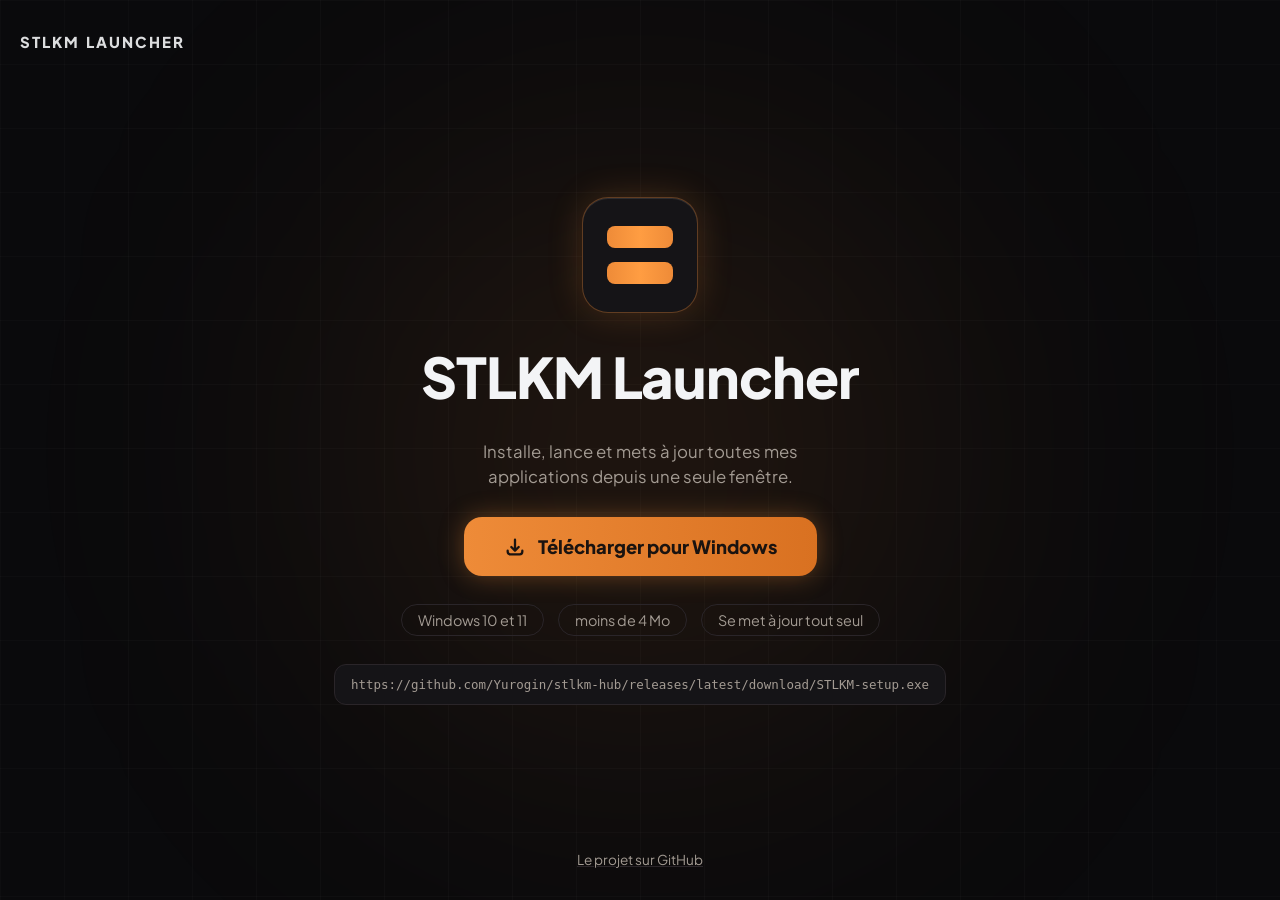
<file: page/index.html>
<!DOCTYPE html>
<html lang="fr">
  <head>
    <meta charset="UTF-8" />
    <meta name="viewport" content="width=device-width, initial-scale=1" />
    <title>STLKM Launcher</title>
    <meta
      name="description"
      content="Installe, lance et mets à jour les applications STLKM depuis une seule fenêtre."
    />

    <link rel="preconnect" href="https://fonts.googleapis.com" />
    <link rel="preconnect" href="https://fonts.gstatic.com" crossorigin />
    <link
      href="https://fonts.googleapis.com/css2?family=Plus+Jakarta+Sans:wght@400;600;800&display=swap"
      rel="stylesheet"
    />

    <style>
      :root {
        --fond: #0a0a0c;
        --meuble: #151417;
        --trait: #2a2529;
        --texte: #f3f4f6;
        /* Un gris tiré vers l'orange plutôt qu'un gris neutre. */
        --discret: #a39b93;
        --chaud: #ee8b38;
        --chaud-clair: #ff9d42;
      }

      * {
        box-sizing: border-box;
      }

      body {
        margin: 0;
        min-height: 100vh;
        background: var(--fond);
        color: var(--texte);
        font-family: "Plus Jakarta Sans", system-ui, -apple-system, sans-serif;
        display: flex;
        flex-direction: column;
        padding-inline: 20px;
      }

      /* ── Halo et grille de fond ─────────────────────────────────────── */

      .fond {
        position: fixed;
        inset: 0;
        z-index: -1;
        overflow: hidden;
        pointer-events: none;
      }

      .halo {
        position: absolute;
        top: 50%;
        left: 50%;
        width: min(600px, 120vw);
        aspect-ratio: 1;
        max-width: 100%;
        transform: translate(-50%, -50%);
        background: rgba(238, 139, 56, 0.1);
        border-radius: 50%;
        filter: blur(140px);
        animation: respire 4s infinite ease-in-out;
      }

      .grille {
        position: absolute;
        inset: 0;
        background-image: linear-gradient(to right, #ffffff05 1px, transparent 1px),
          linear-gradient(to bottom, #ffffff05 1px, transparent 1px);
        background-size: 4rem 4rem;
      }

      @keyframes respire {
        0%,
        100% {
          opacity: 0.35;
          transform: translate(-50%, -50%) scale(1);
        }
        50% {
          opacity: 0.65;
          transform: translate(-50%, -50%) scale(1.08);
        }
      }

      @media (prefers-reduced-motion: reduce) {
        .halo {
          animation: none;
        }
      }

      /* ── Entête ─────────────────────────────────────────────────────── */

      header {
        padding-block: 32px;
        font-weight: 800;
        letter-spacing: 0.14em;
        text-transform: uppercase;
        font-size: 15px;
        opacity: 0.9;
      }

      /* ── Le centre ──────────────────────────────────────────────────── */

      main {
        flex: 1;
        display: flex;
        flex-direction: column;
        align-items: center;
        justify-content: center;
        text-align: center;
        gap: 28px;
        padding-block: 48px;
      }

      /* L'icône de l'application : un meuble à deux tiroirs. */
      .logo {
        width: 116px;
        height: 116px;
        border-radius: 26px;
        background: var(--meuble);
        border: 1px solid rgba(238, 139, 56, 0.35);
        box-shadow: 0 0 35px rgba(238, 139, 56, 0.2),
          inset 0 1px 0 rgba(255, 255, 255, 0.1);
        display: flex;
        flex-direction: column;
        justify-content: center;
        gap: 14px;
        padding: 24px;
      }

      .tiroir {
        height: 22px;
        border-radius: 8px;
        background: linear-gradient(to right, var(--chaud), var(--chaud-clair), var(--chaud));
      }

      h1 {
        margin: 0;
        font-size: clamp(2.2rem, 7vw, 3.5rem);
        font-weight: 800;
        letter-spacing: -0.02em;
        text-wrap: balance;
      }

      .accroche {
        margin: 0;
        max-width: 32ch;
        color: var(--discret);
        font-size: 1.05rem;
        line-height: 1.5;
        text-wrap: balance;
      }

      /* ── Le bouton ──────────────────────────────────────────────────── */

      .telecharger {
        display: inline-flex;
        align-items: center;
        gap: 12px;
        padding: 18px 40px;
        border-radius: 18px;
        background: linear-gradient(to right, var(--chaud), #d97121);
        color: #1a1310;
        font-size: 1.15rem;
        font-weight: 800;
        text-decoration: none;
        box-shadow: 0 0 25px rgba(238, 139, 56, 0.35);
        transition: box-shadow 0.3s, transform 0.3s;
      }

      .telecharger:hover,
      .telecharger:focus-visible {
        background: linear-gradient(to right, var(--chaud-clair), var(--chaud));
        box-shadow: 0 0 45px rgba(238, 139, 56, 0.6);
        transform: translateY(-2px);
      }

      .telecharger svg {
        width: 22px;
        height: 22px;
      }

      :focus-visible {
        outline: 2px solid var(--chaud-clair);
        outline-offset: 3px;
      }

      /* ── Les faits ──────────────────────────────────────────────────── */

      .faits {
        display: flex;
        flex-wrap: wrap;
        justify-content: center;
        gap: 10px 14px;
        margin: 0;
        padding: 0;
        list-style: none;
        color: var(--discret);
        font-size: 0.9rem;
      }

      .faits li {
        border: 1px solid var(--trait);
        border-radius: 999px;
        padding: 6px 16px;
      }

      /* ── Le lien brut ───────────────────────────────────────────────── */

      .adresse {
        max-width: 100%;
        overflow-x: auto;
        margin: 0;
        padding: 12px 16px;
        border: 1px solid var(--trait);
        border-radius: 12px;
        background: var(--meuble);
        color: var(--discret);
        font-family: ui-monospace, "Cascadia Mono", Consolas, monospace;
        font-size: 0.78rem;
        white-space: nowrap;
      }

      footer {
        padding-block: 32px;
        text-align: center;
        color: var(--discret);
        font-size: 0.85rem;
      }

      footer a {
        color: var(--discret);
        text-decoration-color: var(--trait);
      }

      footer a:hover {
        color: var(--chaud-clair);
      }
    </style>
  </head>

  <body>
    <div class="fond">
      <div class="halo"></div>
      <div class="grille"></div>
    </div>

    <header>STLKM Launcher</header>

    <main>
      <div class="logo" aria-hidden="true">
        <div class="tiroir"></div>
        <div class="tiroir"></div>
      </div>

      <h1>STLKM Launcher</h1>

      <p class="accroche">
        Installe, lance et mets à jour toutes mes applications depuis une seule
        fenêtre.
      </p>

      <a
        class="telecharger"
        href="https://github.com/Yurogin/stlkm-hub/releases/latest/download/STLKM-setup.exe"
      >
        <svg viewBox="0 0 24 24" fill="none" stroke="currentColor" aria-hidden="true">
          <path
            stroke-linecap="round"
            stroke-linejoin="round"
            stroke-width="2.5"
            d="M4 16v1a3 3 0 003 3h10a3 3 0 003-3v-1m-4-4l-4 4m0 0l-4-4m4 4V4"
          />
        </svg>
        <span>Télécharger pour Windows</span>
      </a>

      <ul class="faits">
        <li>Windows 10 et 11</li>
        <li>moins de 4 Mo</li>
        <li>Se met à jour tout seul</li>
      </ul>

      <p class="adresse">
        https://github.com/Yurogin/stlkm-hub/releases/latest/download/STLKM-setup.exe
      </p>
    </main>

    <footer>
      <a href="https://github.com/Yurogin/stlkm-hub">Le projet sur GitHub</a>
    </footer>
  </body>
</html>
</file>
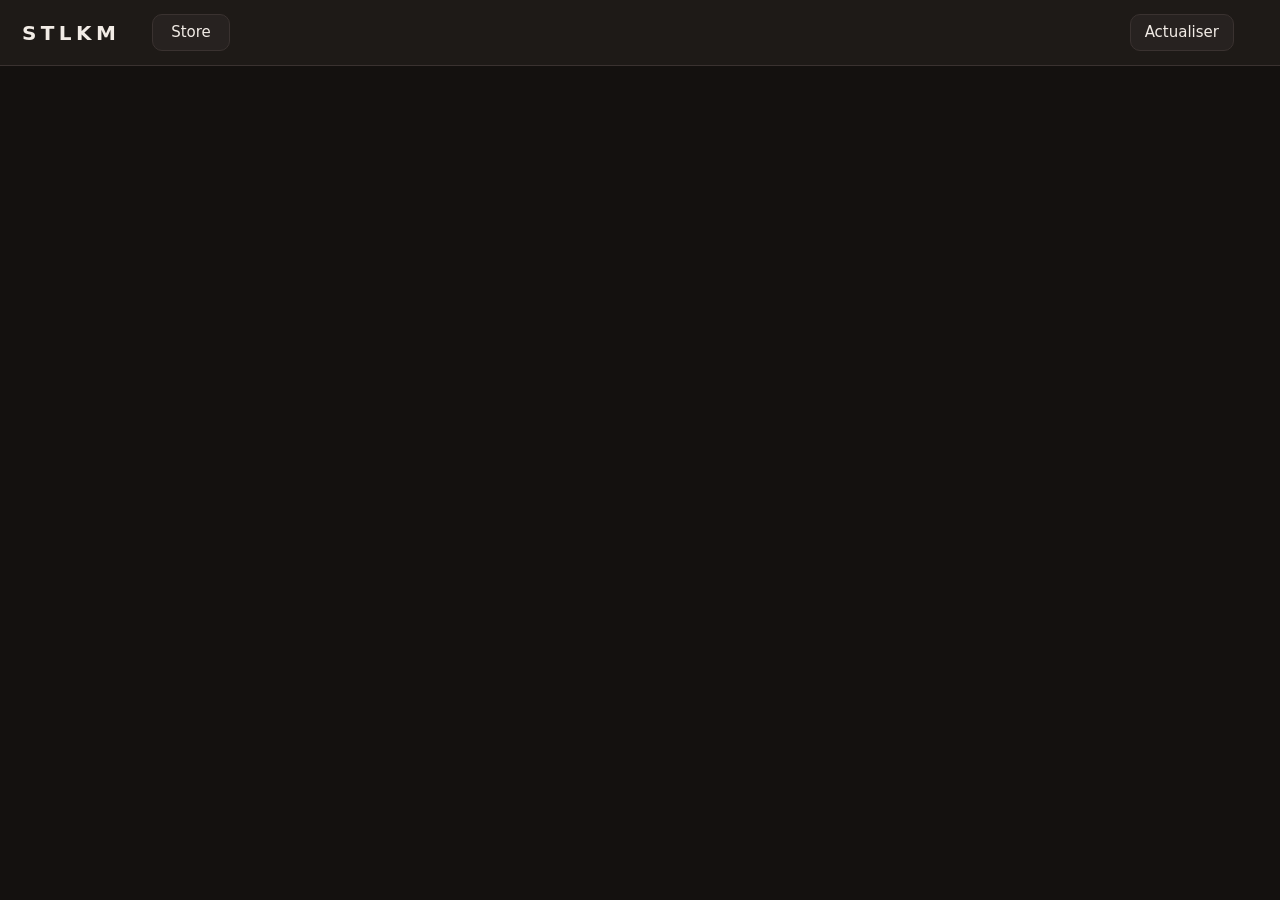
<file: crates/stlkm-gui/ui/index.html>
<!doctype html>
<html lang="fr">
  <head>
    <meta charset="utf-8" />
    <meta name="viewport" content="width=device-width, initial-scale=1" />
    <title>STLKM</title>
    <link rel="stylesheet" href="style.css" />
  </head>
  <body>
    <header>
      <h1>STLKM</h1>
      <span id="version" title="version installée"></span>
      <nav>
        <button class="onglet actif" data-vue="store">Store</button>
        <button class="onglet" data-vue="atelier" id="onglet-atelier" hidden>Atelier</button>
        <button class="onglet" data-vue="mobile" id="onglet-mobile" hidden>Atelier mobile</button>
      </nav>
      <button id="maj-hub" class="primaire" hidden></button>
      <button id="actualiser">Actualiser</button>
      <p id="journal"></p>
    </header>

    <main>
      <section id="store" class="vue active">
        <div id="grille" class="grille"></div>
      </section>

      <section id="atelier" class="vue">
        <div class="barre">
          <span id="compte"></span>
          <button id="publier" class="primaire">Publier le répertoire</button>
        </div>
        <div class="liste">
          <div id="dedans"></div>
        </div>
      </section>
      <section id="mobile" class="vue">
        <div class="barre">
          <span id="compte-mobile"></span>
          <button id="jeton-ouvrir">Jeton GitHub</button>
          <button id="chercher-mobile" class="primaire">Chercher les applis Android</button>
        </div>
        <div class="liste">
          <div id="dedans-mobile"></div>
        </div>
      </section>
    </main>

    <dialog id="confirmation">
      <h2 id="confirmation-titre"></h2>
      <div id="confirmation-corps"></div>
      <label>
        Message
        <input id="confirmation-message" type="text" />
      </label>
      <div class="actions">
        <button id="confirmation-non">Annuler</button>
        <button id="confirmation-oui" class="primaire">Publier</button>
      </div>
    </dialog>

    <dialog id="jeton">
      <h2>Jeton GitHub</h2>
      <div id="jeton-etat"></div>
      <p class="details">
        Sans jeton, GitHub n'accorde que 60 demandes par heure et par connexion —
        une fouille les épuise. Avec, 5 000. Pour ne lire que des dépôts publics,
        crée-le <strong>sans cocher aucune permission</strong> : même perdu, il ne
        donne accès à rien de plus que ce que tout le monde voit déjà.
      </p>
      <label>
        Coller un jeton (vide = l'effacer)
        <input id="jeton-valeur" type="password" placeholder="github_pat_… ou ghp_…" />
      </label>
      <div class="actions">
        <button id="jeton-fermer">Annuler</button>
        <button id="jeton-garder" class="primaire">Garder</button>
      </div>
    </dialog>

    <script src="app.js"></script>
  </body>
</html>
</file>
<file: crates/stlkm-gui/ui/style.css>
:root {
  --fond: #14110f;
  --meuble: #1e1a17;
  --meuble-clair: #272220;
  --trait: #3a3230;
  --texte: #f2ece6;
  --discret: #a2958c;
  --chaud: #d98c4a;
  --vert: #6faa6a;
  --rouge: #c8604f;
  --rayon: 10px;
}

* {
  box-sizing: border-box;
}

html,
body {
  height: 100%;
  margin: 0;
}

body {
  background: var(--fond);
  color: var(--texte);
  font: 15px/1.4 "Segoe UI", system-ui, sans-serif;
  display: flex;
  flex-direction: column;
  overflow: hidden;
}

/* ── Entête ────────────────────────────────────────────────────────────── */

header {
  display: flex;
  align-items: center;
  gap: 24px;
  padding: 14px 22px;
  border-bottom: 1px solid var(--trait);
  background: var(--meuble);
}

h1 {
  margin: 0;
  font-size: 20px;
  letter-spacing: 0.22em;
  font-weight: 600;
}

nav {
  display: flex;
  gap: 6px;
}

.onglet {
  background: none;
  border: 1px solid transparent;
  color: var(--discret);
  padding: 7px 18px;
  border-radius: var(--rayon);
  font-size: 15px;
  cursor: pointer;
}

.onglet:hover {
  color: var(--texte);
}

.onglet.actif {
  background: var(--meuble-clair);
  border-color: var(--trait);
  color: var(--texte);
}

#version {
  color: var(--discret);
  font-size: 12px;
  font-variant-numeric: tabular-nums;
  margin-left: -16px;
}

#maj-hub {
  margin-left: auto;
  padding: 7px 14px;
}

/* Sans nouvelle version à proposer, c'est « Actualiser » qui pousse à droite. */
#maj-hub[hidden] + #actualiser {
  margin-left: auto;
}

#actualiser {
  padding: 7px 14px;
}

#journal {
  margin: 0;
  color: var(--discret);
  font-size: 13px;
  font-variant-numeric: tabular-nums;
  max-width: 46%;
  white-space: nowrap;
  overflow: hidden;
  text-overflow: ellipsis;
}

/* ── Vues ──────────────────────────────────────────────────────────────── */

main {
  flex: 1;
  min-height: 0;
  min-width: 0;
  display: flex;
}

.vue {
  display: none;
  flex: 1;
  min-height: 0;
  min-width: 0;
  flex-direction: column;
}

.vue.active {
  display: flex;
}

/* ── Store ─────────────────────────────────────────────────────────────── */

.grille {
  flex: 1;
  min-height: 0;
  min-width: 0;
  overflow-y: auto;
  overflow-x: hidden;
  display: grid;
  grid-template-columns: repeat(auto-fill, minmax(300px, 1fr));
  gap: 18px;
  padding: 22px;
  align-content: start;
}

.fiche {
  background: var(--meuble);
  border: 1px solid var(--trait);
  border-radius: var(--rayon);
  padding: 20px;
  display: flex;
  flex-direction: column;
  gap: 12px;
  min-height: 230px;
}

.fiche.tourne {
  border-color: var(--vert);
}

.fiche header {
  all: unset;
  display: flex;
  align-items: flex-start;
  gap: 14px;
}

.emoji {
  font-size: 40px;
  line-height: 1;
}

.titre {
  font-size: 21px;
  overflow-wrap: anywhere;
  font-weight: 600;
  margin: 0;
}

.resume {
  color: var(--discret);
  margin: 0;
  flex: 1;
  /* Une longue description ne doit pas repousser les boutons hors de la fiche. */
  display: -webkit-box;
  -webkit-box-orient: vertical;
  -webkit-line-clamp: 4;
  overflow: hidden;
}

/* Un chemin ou une URL n'a pas d'espace : sans ça, il pousse la fenêtre. */
.details,
.trouve .details {
  overflow-wrap: anywhere;
}

.meta {
  display: flex;
  flex-wrap: wrap;
  gap: 8px;
  font-size: 12px;
  color: var(--discret);
}

.puce {
  border: 1px solid var(--trait);
  border-radius: 999px;
  padding: 2px 10px;
}

.puce.pose {
  border-color: var(--vert);
  color: var(--vert);
}

.puce.tourne {
  background: var(--vert);
  border-color: var(--vert);
  color: var(--fond);
}

.puce.neuf {
  border-color: var(--chaud);
  color: var(--chaud);
}

.actions {
  display: flex;
  gap: 8px;
  flex-wrap: wrap;
}

button {
  font: inherit;
  cursor: pointer;
  border-radius: var(--rayon);
  border: 1px solid var(--trait);
  background: var(--meuble-clair);
  color: var(--texte);
  padding: 9px 16px;
}

button:hover:not(:disabled) {
  border-color: var(--discret);
}

button:disabled {
  opacity: 0.4;
  cursor: default;
}

button.primaire {
  background: var(--chaud);
  border-color: var(--chaud);
  color: #1a1310;
  font-weight: 600;
}

button.danger:hover:not(:disabled) {
  border-color: var(--rouge);
  color: var(--rouge);
}

/* ── Atelier ───────────────────────────────────────────────────────────── */

.barre {
  display: flex;
  gap: 10px;
  align-items: center;
  padding: 16px 22px;
  border-bottom: 1px solid var(--trait);
}

.barre input {
  flex: 1;
  background: var(--meuble);
  border: 1px solid var(--trait);
  border-radius: var(--rayon);
  color: var(--texte);
  padding: 9px 14px;
  font: inherit;
}

#compte {
  color: var(--discret);
  font-size: 13px;
  white-space: nowrap;
}

.liste {
  flex: 1;
  min-height: 0;
  overflow: auto;
  padding: 12px 22px 22px;
}

.section {
  margin: 22px 0 4px;
  font-size: 13px;
  font-weight: 600;
  letter-spacing: 0.12em;
  text-transform: uppercase;
  color: var(--discret);
}

.section:first-child {
  margin-top: 6px;
}

.trouve {
  display: grid;
  grid-template-columns: 1fr auto;
  gap: 10px 18px;
  align-items: center;
  padding: 13px 0;
  border-bottom: 1px solid var(--trait);
}

.trouve .nom {
  font-size: 17px;
  font-weight: 600;
}

.trouve .details {
  color: var(--discret);
  font-size: 13px;
}

.trouve .alerte {
  color: var(--chaud);
}

.trouve.connu .nom::after {
  content: " · au catalogue";
  color: var(--vert);
  font-size: 13px;
  font-weight: 400;
}

/* ── Confirmation ──────────────────────────────────────────────────────── */

dialog {
  background: var(--meuble);
  color: var(--texte);
  border: 1px solid var(--trait);
  border-radius: var(--rayon);
  padding: 24px;
  min-width: 460px;
  max-width: 640px;
}

dialog::backdrop {
  background: rgba(0, 0, 0, 0.6);
}

dialog h2 {
  margin: 0 0 14px;
  font-size: 19px;
}

dialog label {
  display: block;
  color: var(--discret);
  font-size: 13px;
  margin: 18px 0 0;
}

dialog input {
  width: 100%;
  margin-top: 6px;
  background: var(--meuble-clair);
  border: 1px solid var(--trait);
  border-radius: var(--rayon);
  color: var(--texte);
  padding: 9px 12px;
  font: inherit;
}

dialog .actions {
  justify-content: flex-end;
  margin-top: 22px;
}

.bloquant {
  color: var(--rouge);
}

.diff {
  font-family: "Cascadia Mono", Consolas, monospace;
  font-size: 13px;
  color: var(--discret);
}

.vide {
  color: var(--discret);
  padding: 40px 22px;
}
</file>
